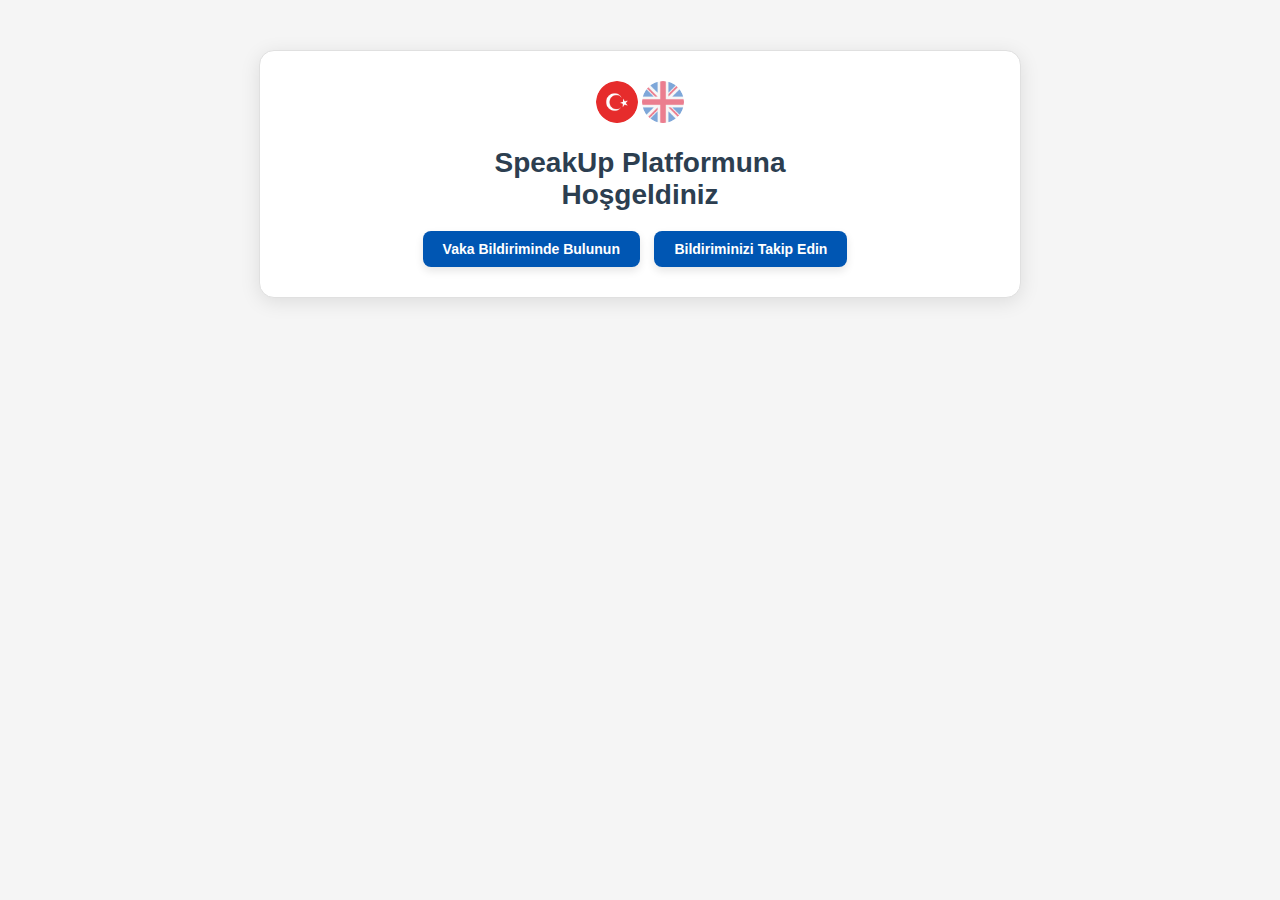
<file: index.html>
<!DOCTYPE html>
<html lang="tr">
<head>
    <meta charset="UTF-8">
    <meta name="viewport" content="width=device-width, initial-scale=1.0">
    <title data-lang="homeTitle">Home</title>  <!-- Buradaki title'ı değiştireceğiz -->
    <link rel="stylesheet" href="styles.css">
    <link rel="stylesheet" href="home_styles.css">
</head>
<body>
    <div class="container">
        <div class="language-selector">
            <div>
                <!-- Türkçe Bayrağı -->
                <span id="trFlag" class="language-icon">
                    <img src="tr.png" alt="">
                </span>
                <!-- İngilizce Bayrağı -->
                <span id="enFlag" class="language-icon">
                    <img src="eng.png" alt="">
                </span>
            </div>
        </div>
        
        <h1 data-lang="welcomeTitle">Welcome to the SpeakUp Platform</h1>
        <button id="reportBtn" data-lang="reportBtn">Report an Incident</button>
        <button id="queryBtn" data-lang="queryBtn">Query an Incident</button>
    </div>

    <script>
        // Bayrağa tıklayınca dil değişimi
        document.getElementById('trFlag').addEventListener('click', function() {
            changeLanguage('tr');
        });

        document.getElementById('enFlag').addEventListener('click', function() {
            changeLanguage('en');
        });

        // Dil değişimini işleme
        function changeLanguage(lang) {
            // Sayfa başlığını güncelle
            document.querySelector('title').innerHTML = translations[lang]['homeTitle'];

            // Sayfadaki metinleri güncelle
            document.querySelectorAll('[data-lang]').forEach(el => {
                el.innerHTML = translations[lang][el.getAttribute('data-lang')];
            });

            // Bayrak ikonunun görünümünü güncelle
            document.getElementById('trFlag').style.opacity = lang === 'tr' ? '1' : '0.5';
            document.getElementById('enFlag').style.opacity = lang === 'en' ? '1' : '0.5';
        }

        // Olay bildirim butonuna tıklama
        document.getElementById('reportBtn').addEventListener('click', function() {
            const lang = getSelectedLanguage();
            window.location.href = lang === 'tr' ? 'new_home_tr.html' : 'new_home.html';
        });

        // Olay sorgulama butonuna tıklama
        document.getElementById('queryBtn').addEventListener('click', function() {
            const lang = getSelectedLanguage();
            window.location.href = lang === 'tr' ? 'query_tr.html' : 'query.html';
        });

        // Dil seçim fonksiyonu
        function getSelectedLanguage() {
            const trFlagOpacity = document.getElementById('trFlag').style.opacity;
            return trFlagOpacity === '1' ? 'tr' : 'en';
        }

        const translations = {
            en: {
                homeTitle: "Home",
                selectLanguage: "Select Language",
                welcomeTitle: "Welcome to the <br>SpeakUp Platform",
                reportBtn: "Report an Incident",
                queryBtn: "Query an Incident",
            },
            tr: {
                homeTitle: "Ana Sayfa",  // Türkçe sayfa başlığı
                selectLanguage: "Dil Seçiniz",
                welcomeTitle: "SpeakUp Platformuna <br> Hoşgeldiniz",
                reportBtn: "Vaka Bildiriminde Bulunun",
                queryBtn: "Bildiriminizi Takip Edin",
            }
        };

        // Sayfa açıldığında varsayılan olarak Türkçe'yi seçiyoruz
        const urlParams = new URLSearchParams(window.location.search);
        const lang = urlParams.get('lang') || 'tr';  // URL'den dil parametresini al, varsayılan Türkçe
        changeLanguage(lang);  // Varsayılan dilin seçilmesi
    </script>
</body>
</html>
</file>
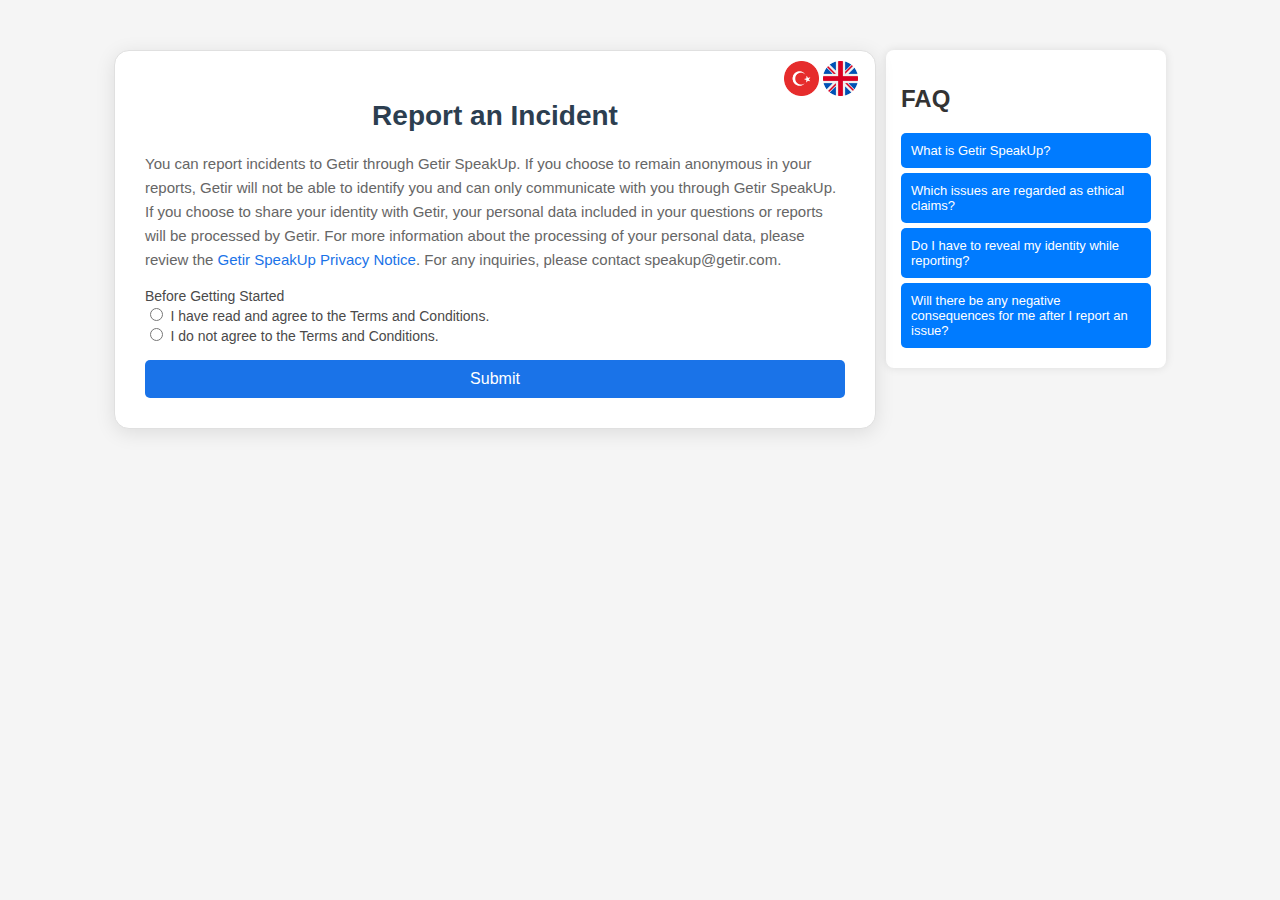
<file: new_home.html>
<!DOCTYPE html>
<html lang="en">
<head>
    <meta charset="UTF-8">
    <meta name="viewport" content="width=device-width, initial-scale=1.0">
    <title>Report an Incident</title>
    <link rel="stylesheet" href="styles.css">
</head>
<body>

  <div class="container">
        <div class="language-selector">
            <label for="language" data-lang="selectLanguage"></label>
            <img id="trFlag" src="tr.png" alt="Türkçe" class="flag-icon">
            <img id="enFlag" src="eng.png" alt="English" class="flag-icon">
        </div>
       <h1 data-lang="title">Report an Incident</h1>
        <p id="introText" data-lang="intro">You can report incidents to Getir through Getir SpeakUp. If you choose to remain anonymous in your reports, Getir will not be able to identify you and can only communicate with you through Getir SpeakUp. If you choose to share your identity with Getir, your personal data included in your questions or reports will be processed by Getir. For more information about the processing of your personal data, please review the <a id="privacy-link" href="https://drive.google.com/file/d/17JuUPbH4n9ZDiHZmiFRdT67VQl8Dk416/view" target="_blank">Getir SpeakUp Privacy Notice</a>. For any inquiries, please contact speakup@getir.com.</p>

        <form id="incidentForm" enctype="multipart/form-data">
            <div class="form-group">
               <label data-lang="terms">Before Getting Started</label>
                <div>
                    <input type="radio" id="agree" name="terms" value="agree">
                  <label for="agree" data-lang="agree">I have read and agree to the Terms and Conditions.</label>
                </div>
                <div>
                    <input type="radio" id="disagree" name="terms" value="disagree">
                        <label for="disagree" data-lang="disagree">I do not agree to the Terms and Conditions.</label>
                </div>
            </div>

            <div id="additionalQuestions" class="hidden">
                <div class="form-group">
                  <label for="issueDetails" data-lang="issueDetails">Issue Details*</label> <br>
                   <textarea id="issueDetails" required placeholder="Please provide all the details regarding the incident. Specifying details such as the location of the incident and any potential witnesses is crucial to clarify the situation. Please take your time and provide as many details as possible. However, if you wish to keep your identity confidential, avoid providing any details that could reveal it. On the other hand, if you are the only one aware of the incident, reporting it would be beneficial."></textarea>
                </div>

                <div class="form-group">
                        <label for="involvedParties" data-lang="involvedParties">Who was involved?*</label><br>
                    <input type="text" id="involvedParties" required placeholder="Please specify the identity of the person(s) engaged in this behavior.">
                </div>

                <div class="form-group">
                    <label for="incidentDuration" data-lang="incidentDuration">What is the duration of the incident?*</label><br>
                    <select id="incidentDuration" name="incidentDuration" required>
                        <option value="choose" data-lang="choose">Choose</option>
                         <option value="once" data-lang="once">It happened once</option>
                        <option value="period" data-lang="period">Over a period of time</option>
                    </select>
                </div>

                <div class="form-group hidden" id="ongoingQuestion">
                   <label for="ongoing" data-lang="ongoing">Is it still ongoing?</label><br>
                    <select id="ongoing" name="ongoing">
                <option value="choose" data-lang="choose">Choose</option>
                        <option value="yes" data-lang="yes">Yes</option>
                        <option value="no" data-lang="no">No</option>
                    </select>
                    </select>
                </div>

                <div class="form-group hidden" id="dateQuestions">
                       <label for="issueDate" data-lang="issueDate">Please indicate when the issue occurred (Date)*</label><br>
                    <input type="date" id="issueDate" name="issueDate">
                </div>

                <div class="form-group hidden" id="dateRangeQuestions">
                    <label for="startDate" data-lang="startDate">Start Date</label><br>
                    <input type="date" id="startDate" name="startDate"><br>
                    <label for="endDate" data-lang="endDate">End Date</label><br>
                    <input type="date" id="endDate" name="endDate">
                </div>

                <div class="form-group hidden" id="timeQuestion">
                 <label for="issueTime" data-lang="issueTime">Please indicate when the issue occurred (Time)*</label><br>
                    <input type="time" id="issueTime" name="issueTime">
                </div>

                <div class="form-group">
                    <label for="issueLocation" data-lang="issueLocation">Please indicate where the issue occurred*</label><br>
                    <select id="issueLocation" name="issueLocation" required>
                        <option value="" disabled selected data-lang="choose">Choose</option>
                        <option value="Turkey" data-lang="Turkey">Turkey</option>
                        <option value="Netherlands" data-lang="Netherlands">Netherlands</option>
                        <option value="Germany" data-lang="Germany">Germany</option>
                        <option value="France" data-lang="France">France</option>
                        <option value="Spain" data-lang="Spain">Spain</option>
                        <option value="United Kingdom" data-lang="UK">United Kingdom</option>
                        <option value="US" data-lang="US">US</option>
                        <option value="Other" data-lang="other">Other</option>
                    </select>
                      <input type="text" id="otherLocation" name="otherLocation" class="hidden" placeholder="Please specify">
                </div>

                <div class="form-group">
                    <label for="attachment" data-lang="attachment">Please attach any supporting evidence documents (screenshots, etc.) that support your claims, if available.</label> <br><br>
                    <input type="file" id="attachment" name="attachment" multiple>
                </div>

                <div class="radio-buttons">
                    <label for="auditYes" data-lang="auditYes"> Is this report related to an Internal Audit employee?</label><br>
                    <input type="radio" id="auditYes" name="auditEmployee" value="yes" data-lang="yes">
                    <label for="auditYes" data-lang="yes">Yes</label>
                    <input type="radio" id="auditNo" name="auditEmployee" value="no" data-lang="no">
                    <label for="auditNo" data-lang="no">No</label>
                </div>
                <div id="auditWarning" class="hidden">
                   <p style="color:red;"><i>Since this report is related to an employee in the Internal Audit Department, it will not be forwarded to the Internal Audit Department and will be directly redirected to the Human Resources Department. To maintain the confidentiality of your report, it and its current status will not be displayed in the report query system. To inquire about your report, you can send an email to <a href="mailto:xxx.yyy@getir.com" style="color:blue;">xxx.yyy@getir.com</a> with your report number.</i></p>
                </div>

                <div class="form-group">
                    <label data-lang="introduce">Would you like to introduce yourself?</label>
                    <div>
                        <input type="radio" id="introduceYes" name="introduce" value="yes" required>
                        <label for="introduceYes" data-lang="introduceYes">Yes</label>
                    
                        <input type="radio" id="introduceNo" name="introduce" value="no" required>
                        <label for="introduceNo" data-lang="introduceNo">No</label>
                    </div>
                    <div id="anonymousWarning" class="hidden">
                     <p style="color:red;"><i>You have chosen to remain anonymous by selecting 'No.' While we respect your privacy, please note that if we need to clarify any details regarding your report, remaining anonymous may limit our ability to fully investigate the incident. To assist us in conducting a thorough assessment, you may consider providing an email address that does not reveal your identity. Alternatively, you can use the reference number we will provide to monitor the status of your report and check for any requests for additional information.</i></p>
                    <input type="email" id="contactEmail" name="contactEmail" placeholder="Your Email (optional)">
                </div>
                </div>

                <div id="personalInfo" class="hidden">
                    <div class="form-group">
                       <label for="fullName" data-lang="fullName">Full Name</label>
                        <input type="text" id="fullName" name="fullName">
                    </div>
                    <div class="form-group">
                   <label for="email" data-lang="email">Email *</label>
                        <input type="email" id="email" name="email" required>
                    </div>
                    <div class="form-group">
                        <label for="gsm" data-lang="gsm">GSM</label>
                        <input type="tel" id="gsm" name="gsm">
                    </div>
                </div>

                <div class="form-group">
                   <label for="relationship" data-lang="relationship">Your relationship with the company</label><br>
                    <select id="relationship" name="relationship">
                          <option value="" disabled selected data-lang="choose">Choose</option>
                        <option value="" data-lang="noDeclaration">I don't want to declare</option>
                        <option value="currentEmployee" data-lang="currentEmployee">Current Employee</option>
                        <option value="formerEmployee" data-lang="formerEmployee">Former Employee</option>
                        <option value="supplier" data-lang="supplier">Supplier</option>
                        <option value="franchisee" data-lang="franchisee">Franchisee</option>
                        <option value="contractor" data-lang="contractor">Contractor</option>
                        <option value="subcontractor" data-lang="subcontractor">Sub-Contractor</option>
                        <option value="otherrelation" data-lang="otherrelation">Other</option>
                    </select>
                 <input type="text" id="otherrelationtext" name="otherrelationtext" class="hidden" placeholder="Please specify">
                </div>

                <div class="form-group">
                 <label id="securityQuestionLabel" for="securityQuestion" data-lang="securityQuestion">Security Question (Required for ticket status tracking)</label>
                    <select id="securityQuestion" name="securityQuestion">
                      <option value="" disabled selected data-lang="choose">Choose</option>
                        <option value="firstPet" data-lang="firstPet">What was the name of your first pet?</option>
                        <option value="motherMaiden" data-lang="motherMaiden">What is your mother's maiden name?</option>
                        <option value="firstSchool" data-lang="firstSchool">What was the name of your first school?</option>
                        <option value="favoriteTeacher" data-lang="favoriteTeacher">Who was your favorite teacher?</option>
                        <option value="birthCity" data-lang="birthCity">In which city were you born?</option>
                    </select>
                  <input type="text" id="securityAnswer" name="securityAnswer" placeholder="Your Answer">
                    <small style="font-size: 12px; color: #6c757d; font-style: italic; display: block; margin-top: -6px; padding-left: 4px;"> This field is case-sensitive. Please enter your answer carefully.</small>
                   <p id="securityWarning" class="hidden" data-lang="securityWarning">This field is required to track the report. It is not mandatory to complete the report, but if this field is empty, you cannot track the report.</p>
                </div>
            </div>
            
            <button type="submit" data-lang="submit" id="submitBtn">Submit</button>
        </form>
        
        <div id="warning" class="hidden">
       <p data-lang="warning">You cannot proceed without agreeing to the Terms and Conditions.</p>
        </div>
        
        <div id="loading" class="hidden">
            <img src="loading6.gif" alt="Yükleniyor...">
        </div>

        <div id="successMessage" class="hidden" data-lang="successMessage">
            Your report has been successfully submitted. Thank you! <br><br><br>
              <button id="homeButton">Go to Home Page</button>
        </div>
    </div>

    <div class="faq-container">
          <h2 id="faqTitle" data-lang="faqTitle">FAQ</h2>
        <button class="faq-question" id="q1" data-lang="q1">What is Getir SpeakUp?</button>
        <div class="faq-answer" id="a1" data-lang="a1">It is a 24/7 support line where Getir employees can share "ethical misconduct" they have observed or experienced and express their concerns. Reports received are directed to the Getir Internal Audit & Investigation team on the same day, and an investigation is initiated as soon as possible.</div>
        <button class="faq-question" id="q2" data-lang="q2">Which issues are regarded as ethical claims?</button>
        <div class="faq-answer" id="a2" data-lang="a2">Employees can notify any issue contradicting Getir’s culture, ethical values, professional standards and applicable law. In this context, it is possible to report various issues such as data leak, bribery and corruption, conflicts of interest, confidential information breaches, inappropriate expense reporting, misuse of company resources for personal gain, discrimination, mobbing, anti-competitive behaviors, and violations of the company's ethical culture.</div>
        <button class="faq-question" id="q3" data-lang="q3">Do I have to reveal my identity while reporting?</button>
        <div class="faq-answer" id="a3" data-lang="a3">You can either reveal your identity to communicate easily or choose to keep your personal information protected. In case you decide to reveal your identity, Getir Internal Audit & Investigation team will take necessary measures to protect your identity. Whether you reveal your identity or not will not affect the reporting procedure. Without the consent of employees their personal information or any information that might reveal their identity will not be shared with Getir or third-party individuals.</div>
        <button class="faq-question" id="q4" data-lang="q4">Will there be any negative consequences for me after I report an issue?</button>
        <div class="faq-answer" id="a4" data-lang="a4">Getir values the support of its employees in detecting inconsistencies. There will not be any ramifications (discrimination, loss of rights, intimidation, etc.) to those who report their claims honestly and out of goodwill. However, those who intentionally report false claims will be held accountable.</div>

    <script src="script.js"></script>
</body>
</html>
</file>
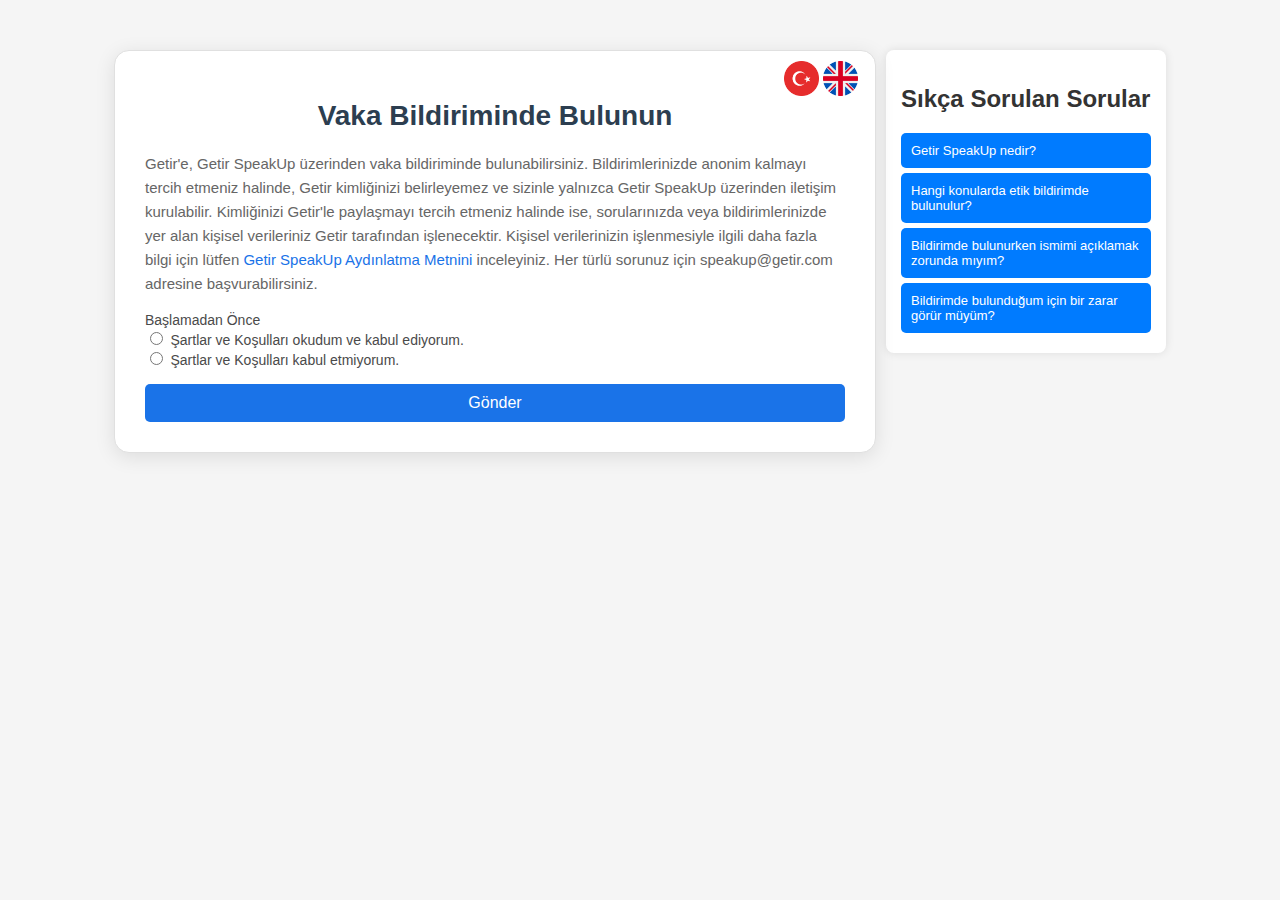
<file: new_home_tr.html>
<!DOCTYPE html>
<html lang="tr">
<head>
    <meta charset="UTF-8">
    <meta name="viewport" content="width=device-width, initial-scale=1.0">
<title data-lang="homeTitle">Vaka Bildirimi</title>
    <link rel="stylesheet" href="styles.css">
</head>
<body>

  <div class="container">
        <div class="language-selector">
            <label for="language" data-lang="selectLanguage"></label>
            <!-- Bayraklar için iki img etiketi ekledik -->
            <img id="trFlag" src="tr.png" alt="Türkçe" class="flag-icon">
            <img id="enFlag" src="eng.png" alt="English" class="flag-icon">
        </div>
      <h1 data-lang="title">Vaka Bildiriminde Bulunun</h1>
        <p id="introText" data-lang="intro">Getir'e, Getir SpeakUp üzerinden vaka bildiriminde bulunabilirsiniz. Bildirimlerinizde anonim kalmayı tercih etmeniz halinde, Getir kimliğinizi belirleyemez ve sizinle yalnızca Getir SpeakUp üzerinden iletişim kurulabilir. Kimliğinizi Getir'le paylaşmayı tercih etmeniz halinde ise, sorularınızda veya bildirimlerinizde yer alan kişisel verileriniz Getir tarafından işlenecektir. Kişisel verilerinizin işlenmesiyle ilgili daha fazla bilgi için lütfen <a id="privacy-link" href="https://drive.google.com/file/d/1Yu3t_oZiEVF6Ul74JKLZ8QLpk5H30cpY/view" target="_blank">Getir SpeakUp Aydınlatma Metnini </a>inceleyiniz. Her türlü sorunuz için speakup@getir.com adresine başvurabilirsiniz.</a></p>

        <form id="incidentForm" enctype="multipart/form-data">
            <div class="form-group">
       <label data-lang="terms">Başlamadan Önce</label>
                <div>
                    <input type="radio" id="agree" name="terms" value="agree">
                     <label for="agree" data-lang="agree">Şartlar ve Koşulları okudum ve kabul ediyorum.</label>
                </div>
                <div>
                    <input type="radio" id="disagree" name="terms" value="disagree">
                    <label for="disagree" data-lang="disagree">Şartlar ve Koşulları kabul etmiyorum.</label>
                </div>
            </div>

            <div id="additionalQuestions" class="hidden">
                <div class="form-group">
                   <label for="issueDetails" data-lang="issueDetails">Olay Detayları*</label> <br>
                   <textarea id="issueDetails" required placeholder="Lütfen olayla ilgili tüm ayrıntıları belirtin. Olayın gerçekleştiği yer, tanık olabilecek kişiler gibi, vakanın aydınlatılmasında fayda sağlayacak detayları açıklamanız kritik önem taşımaktadır. Zaman ayırarak mümkün olduğunca fazla detay verin. Ancak kimliğinizi gizli tutmak istiyorsanız, bunu ifşa edecek ayrıntılar vermekten kaçının. Öte yandan, vakadan haberdar olan tek kişi sizseniz, bu durumu bildirmeniz fayda sağlayacaktır."></textarea>
                </div>

                <div class="form-group">
                          <label for="involvedParties" data-lang="involvedParties">Kimler Dahil Oldu?*</label><br>
                    <input type="text" id="involvedParties" required placeholder="Bu davranışta bulunan kişi(ler)in kimliğini belirtin.">
                </div>

                <div class="form-group">
                    <label for="incidentDuration" data-lang="incidentDuration">Olayın süresi nedir?*</label><br>
                    <select id="incidentDuration" name="incidentDuration" required>
                       <option value="choose" data-lang="choose">Seçiniz</option>
                        <option value="once" data-lang="once">Bir kere oldu</option>
                        <option value="period" data-lang="period">Bir zaman aralığında oldu</option>
                    </select>
                </div>

                <div class="form-group hidden" id="ongoingQuestion">
                    <label for="ongoing" data-lang="ongoing">Halen devam ediyor mu?</label><br>
                    <select id="ongoing" name="ongoing">
                <option value="choose" data-lang="choose">Seçiniz</option>
                        <option value="yes" data-lang="yes">Evet</option>
                        <option value="no" data-lang="no">Hayır</option>
                    </select>
                    </select>
                </div>

                <div class="form-group hidden" id="dateQuestions">
              <label for="issueDate" data-lang="issueDate">Lütfen olayın başladığı tarihi belirtin (Tarih)*</label><br>
                    <input type="date" id="issueDate" name="issueDate">
                </div>

                <div class="form-group hidden" id="dateRangeQuestions">
                    <label for="startDate" data-lang="startDate">Başlangıç Tarihi</label><br>
                    <input type="date" id="startDate" name="startDate"><br>
                    <label for="endDate" data-lang="endDate">Bitiş Tarihi</label><br>
                    <input type="date" id="endDate" name="endDate">
                </div>

                <div class="form-group hidden" id="timeQuestion">
                   <label for="issueTime" data-lang="issueTime">Lütfen olayın gerçekleştiği zamanı belirtin (Zaman)*</label><br>
                    <input type="time" id="issueTime" name="issueTime">
                </div>

                <div class="form-group">
                   <label for="issueLocation" data-lang="issueLocation">Lütfen olayın nerede gerçekleştiğini belirtin*</label><br>
                    <select id="issueLocation" name="issueLocation" required>
                        <option value="" disabled selected data-lang="choose">Seçiniz</option>
                        <option value="Turkey" data-lang="Turkey">Türkiye</option>
                        <option value="Netherlands" data-lang="Netherlands">Hollanda</option>
                        <option value="Germany" data-lang="Germany">Almanya</option>
                        <option value="France" data-lang="France">Fransa</option>
                        <option value="Spain" data-lang="Spain">İspanya</option>
                        <option value="United Kingdom" data-lang="UK">Birleşik Krallık</option>
                        <option value="US" data-lang="US">ABD</option>
                        <option value="Other" data-lang="other">Diğer</option>
                    </select>
                       <input type="text" id="otherLocation" name="otherLocation" class="hidden" placeholder="Lütfen belirtiniz">
                </div>

                <div class="form-group">
                     <label for="attachment" data-lang="attachment">Olayınızı destekleyen kanıtları ekleyin (ekran görüntüleri, vb.).</label> <br>
                    <input type="file" id="attachment" name="attachment" multiple>
                </div>

           <!-- İç denetim çalışanı bildirimi -->
<div class="radio-buttons">
    <label for="auditYes" data-lang="auditYes">Bu bildirim bir İç Denetim çalışanı ile ilgili mi?</label><br>
    <input type="radio" id="auditYes" name="auditEmployee" value="yes" data-lang="yes">
    <label for="auditYes" data-lang="yes">Evet</label>
    <input type="radio" id="auditNo" name="auditEmployee" value="no" data-lang="no">
    <label for="auditNo" data-lang="no">Hayır</label>
</div>
<div id="auditWarning" class="hidden">
    <p style="color:red;"><i>Bu bildiriminiz İç Denetim Departmanındaki bir çalışan ile ilgili olduğu için, bildiriminiz İç Denetim Departmanına iletilmeyecek ve doğrudan İnsan Departmanına yönlendirilecektir. Bildiriminizin gizliliğine zarar vermemek için söz konusu bu bildiriminiz ve güncel statü bilgisi, bildirim sorgulama sisteminde görüntülenmeyecektir. Bildiriminiz ile ilgili bilgi almak <a href="mailto:xxx.yyy@getir.com" style="color:blue;">xxx.yyy@getir.com</a> adresine bildirim numaranızı belirterek eposta gönderebilirsiniz.</i></p>
</div>
                <div class="form-group">
                    <label data-lang="introduce">Kendinizi tanıtmak ister misiniz?</label>
      <div class="radio-buttons">
        <input type="radio" id="introduceYes" name="introduce" value="yes" required>
        <label for="introduceYes" data-lang="introduceYes">Evet</label>
        <input type="radio" id="introduceNo" name="introduce" value="no" required>
        <label for="introduceNo" data-lang="introduceNo">Hayır</label>
                    </div>
                    <div id="anonymousWarning" class="hidden">
                     <p style="color:red;"><i>”Hayır” seçimi ile ilerleyerek kimliğinizi gizlemeyi tercih ettiniz. Bildiriminizle ilgili ek sorularımız olması halinde anonim kalmanız sebebiyle sizinle iletişim kuramayacak olmamız vakanın doğru biçimde değerlendirilmesini engelleyebilecektir. Bu noktada, kimliğinizi ifşa etmeyen bir e-posta adresi sağlayarak bize destek olabilirsiniz. Bunu yapmak isterseniz, lütfen aşağıya anonim bir e-posta adresi giriniz. Aksi halde size vereceğimiz bildirim numarası ile vaka durumunu sorgulayarak ilave bilgi ihtiyacı olup olmadığını kontrol ediniz.</i></p>
           <input type="email" id="contactEmail" name="contactEmail" placeholder="E-posta Adresiniz (isteğe bağlı)">
                </div>
                </div>

                <div id="personalInfo" class="hidden">
                    <div class="form-group">
                       <label for="fullName" data-lang="fullName">Ad Soyad</label>
                        <input type="text" id="fullName" name="fullName">
                    </div>
                    <div class="form-group">
                   <label for="email" data-lang="email">Email *</label>
                        <input type="email" id="email" name="email" required>
                    </div>
                    <div class="form-group">
                        <label for="gsm" data-lang="gsm">GSM</label>
                        <input type="tel" id="gsm" name="gsm">
                    </div>
                </div>

                <div class="form-group">
                     <label for="relationship" data-lang="relationship">Şirketle olan ilişkiniz</label><br>
                    <select id="relationship" name="relationship">
                          <option value="" disabled selected data-lang="choose">Seçiniz</option>
                        <option value="" data-lang="noDeclaration">Beyan etmek istemiyorum</option>
                        <option value="currentEmployee" data-lang="currentEmployee">Mevcut Çalışan</option>
                        <option value="formerEmployee" data-lang="formerEmployee">Eski Çalışan</option>
                        <option value="supplier" data-lang="supplier">Tedarikçi</option>
                        <option value="franchisee" data-lang="franchisee">Bayi Sahibi</option>
                        <option value="contractor" data-lang="contractor">Yüklenici</option>
                        <option value="subcontractor" data-lang="subcontractor">Taşeron</option>
                        <option value="otherrelation" data-lang="otherrelation">Diğer</option>
                    </select>
                          <input type="text" id="otherrelationtext" name="otherrelationtext" class="hidden" placeholder="Lütfen belirtiniz">
                </div>

                <div class="form-group">
                <label id="securityQuestionLabel" for="securityQuestion" data-lang="securityQuestion">Gizli Soru (Bildirim durumu takibi için gereklidir)</label>
                    <select id="securityQuestion" name="securityQuestion">
                        <option value="" disabled selected data-lang="choose">Seçiniz</option>
                        <option value="firstPet" data-lang="firstPet">İlk evcil hayvanınızın adı nedir?</option>
                        <option value="motherMaiden" data-lang="motherMaiden">Annenizin kızlık soyadı nedir?</option>
                        <option value="firstSchool" data-lang="firstSchool">İlkokulunuzun adı nedir?</option>
                        <option value="favoriteTeacher" data-lang="favoriteTeacher">En sevdiğiniz öğretmen kimdir?</option>
                        <option value="birthCity" data-lang="birthCity">Hangi şehirde doğdunuz?</option>
                    </select>
                    <input type="text" id="securityAnswer" name="securityAnswer" placeholder="Cevabınız">
                    <small style="font-size: 12px; color: #6c757d; font-style: italic; display: block; margin-top: -6px; padding-left: 4px;"> Bu alan büyük ve küçük harf duyarlıdır. Lütfen cevabınızı dikkatli bir şekilde giriniz.</small>
                   <p id="securityWarning" class="hidden" data-lang="securityWarning">Bu alan bildirim takibi yapabilmeniz için gereklidir. Bildirimi tamamlamak için zorunlu değildir ancak bu alan boşsa bildirim takibi yapamazsınız.</p>
                </div>
            </div>
            
            <button type="submit" data-lang="submit" id="submitBtn">Gönder</button>
        </form>
        
        <div id="warning" class="hidden">
     <p data-lang="warning">Şartlar ve Koşulları kabul etmeden devam edemezsiniz.</p>
        </div>
        
        <div id="loading" class="hidden">
            <img src="loading6.gif" alt="Yükleniyor...">
        </div>

        <div id="successMessage" class="hidden" data-lang="successMessage">
             Bildiriminiz başarıyla gönderildi. Teşekkürler! <br><br><br>
             <button id="homeButton">Ana Sayfaya Git</button>
        </div>
    </div>

    <div class="faq-container">
       <h2 id="faqTitle" data-lang="faqTitle">Sıkça Sorulan Sorular</h2>
        <button class="faq-question" id="q1" data-lang="q1">Getir SpeakUp nedir?</button>
        <div class="faq-answer" id="a1" data-lang="a1">Getir çalışanlarının gözlemledikleri veya maruz kaldıkları 'etik uygunsuzlukları' paylaşabilecekleri, endişelerini dile getirebilecekleri, 7/24 hizmet veren bir destek hattıdır. Gelen bildirimler aynı gün Getir İç Denetim & Soruşturma ekibine raporlanır ve en kısa sürede konuya ilişkin inceleme başlatılır.</div>
        <button class="faq-question" id="q2" data-lang="q2">Hangi konularda etik bildirimde bulunulur?</button>
        <div class="faq-answer" id="a2" data-lang="a2">Getir kültürüne, Getir etik değerlerine, profesyonel standartlara ve ilgili yasalara aykırı olduğunu düşündüğünüz her durumu bildirebilirsiniz. Bu kapsamda veri sızıntısı, rüşvet ve yolsuzluk, çıkar çatışması, gizli bilgi ihlali, uygunsuz gider bildirimi, kurum kaynaklarını kişisel çıkarlar için kullanma, ayrımcılık, mobbing, rekabete aykırı davranışlar gibi birçok başlıkta bildirimde bulunulması mümkündür.</div>
        <button class="faq-question" id="q3" data-lang="q3">Bildirimde bulunurken ismimi açıklamak zorunda mıyım?</button>
        <div class="faq-answer" id="a3" data-lang="a3">Getir SpeakUp'a bir bildirimde bulunduğunuz zaman, iletişimi kolaylaştırması açısından kimliğinizi açıklamayı ya da kimliğinizi saklı tutmayı tercih edebilirsiniz. Kimliğinizi açıklamanız halinde incelemeyi yapacak olan Getir İç Denetim & Soruşturma ekibi kimliğinizi saklı tutmak için her türlü önlemi alacaktır. Bildiriminizin değerlendirilmeye alınması bakımından kimliğinizi açıklayıp açıklamamanızın sürecin işleyişine herhangi bir olumsuz etkisi bulunmayacaktır. Bildirimde bulunan kişinin rızası olmaksızın, hiçbir şekilde kimlik bilgileri ya da kimliğini ortaya çıkarabilecek herhangi bir bilgi gerekli hallerde Yasal mercilerle paylaşılmasının zorunlu olması haricinde Getir veya 3. şahıslar ile paylaşılmaz.</div>
        <button class="faq-question" id="q4" data-lang="q4">Bildirimde bulunduğum için bir zarar görür müyüm?</button>
        <div class="faq-answer" id="a4" data-lang="a4">Getir, bir sorunun ortaya çıkarılması için katkıda bulunan Getirlilerin yardımına değer verir. Dürüst ve iyi niyetli bir şekilde bildirimde çalışanlara herhangi bir misilleme (ayrımcılık, hak kaybı, tehdit vb. eylemler) yapılamaz. Ancak bilerek yanlış/asılsız bir suçlamada bulunanlar sorumlu tutulacaktır.</div>

    <script src="script.js"></script>
</body>
</html>
</file>
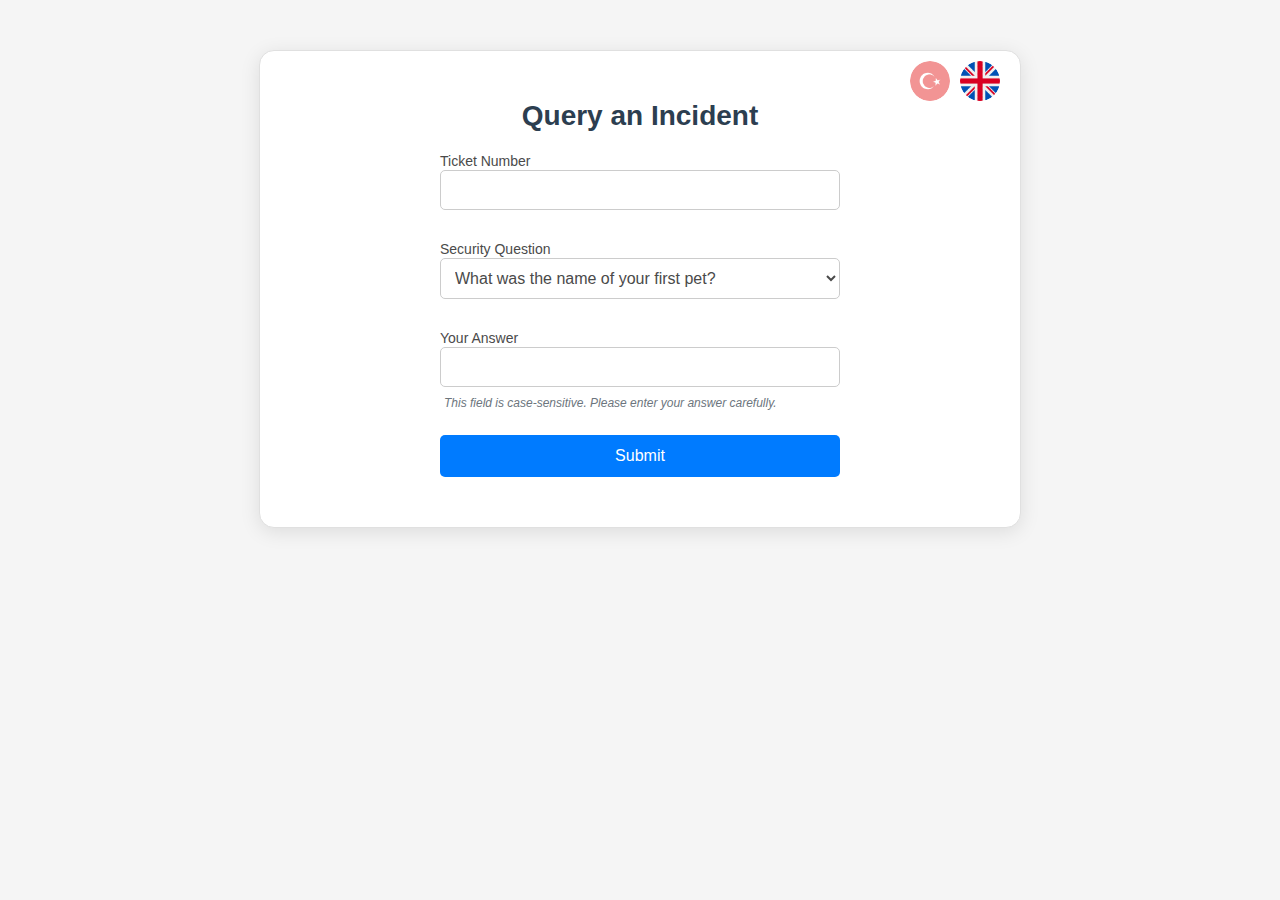
<file: query.html>
<!DOCTYPE html>
<html lang="en">
<head>
    <meta charset="UTF-8">
    <meta name="viewport" content="width=device-width, initial-scale=1.0">
    <title>Query an Incident</title>
    <link rel="stylesheet" href="styles.css">
    <link rel="stylesheet" href="query_styles.css">
    <style>
        .result-message {
            margin-top: 20px;
            font-size: 16px;
            color: #333;
        }
        .error-message {
            color: red;
        }

        .language-selector {
            display: flex;
            gap: 10px;
            justify-content: flex-start;
            margin-bottom: 20px;
        }

        .language-icon {
            cursor: pointer;
            width: 40px;
            height: 40px;
            border-radius: 50%;
        }

        .language-icon img {
            width: 100%;
            height: 100%;
        }

        .container form {
            width: 400px;
            margin: 0 auto;
        }
    </style>
</head>
<body>
    <div class="container">
        <div class="language-selector">
            <span id="trFlag" class="language-icon">
                <img src="tr.png" alt="Türkçe">
            </span>
            <span id="enFlag" class="language-icon">
                <img src="eng.png" alt="English">
            </span>
        </div>
        <h1 data-lang="queryTitle">Query an Incident</h1>
        
        <form id="queryForm">
            <div class="form-group">
                <label for="ticketNumber" data-lang="ticketNumber">Ticket Number</label>
                <input type="text" id="ticketNumber" name="ticketNumber" required>
            </div>
            
            <div class="form-group">
                <label for="securityQuestion" data-lang="securityQuestion">Security Question</label>
                <select id="securityQuestion" name="securityQuestion" required>
                    <option value="firstPet" data-lang="firstPet">What was the name of your first pet?</option>
                    <option value="motherMaiden" data-lang="motherMaiden">What is your mother's maiden name?</option>
                    <option value="firstSchool" data-lang="firstSchool">What was the name of your first school?</option>
                    <option value="favoriteTeacher" data-lang="favoriteTeacher">Who was your favorite teacher?</option>
                    <option value="birthCity" data-lang="birthCity">In which city were you born?</option>
                </select>
            </div>
            
            <div class="form-group">
                <label for="securityAnswer" data-lang="securityAnswer">Your Answer</label>
                <input type="text" id="securityAnswer" name="securityAnswer" required>
                   <small id="caseSensitiveMessage" style="font-size: 12px; color: #6c757d; font-style: italic; display: block; margin-top: -6px; padding-left: 4px;">This field is case-sensitive. Please enter your answer carefully.</small>      
            </div>

            <button type="submit" data-lang="submitBtn">Submit</button>
        </form>
        <div id="loading" class="hidden">
            <img src="loading5.gif" alt="Loading...">
        </div>
        <div id="resultMessage" class="result-message"></div>
    </div>

 <script>
    // Change language based on flag click
    document.getElementById('trFlag').addEventListener('click', function() {
        changeLanguage('tr');
    });

    document.getElementById('enFlag').addEventListener('click', function() {
        changeLanguage('en');
    });

    // Change language logic
    function changeLanguage(lang) {
        document.querySelectorAll('[data-lang]').forEach(el => {
            el.innerHTML = translations[lang][el.getAttribute('data-lang')];
        });

        // Adjust the flag opacity to indicate active language
            document.getElementById('caseSensitiveMessage').innerText = translations[lang].caseSensitiveMessage;

        document.getElementById('trFlag').style.opacity = lang === 'tr' ? '1' : '0.5';
        document.getElementById('enFlag').style.opacity = lang === 'en' ? '1' : '0.5';

        // Re-translate the result message based on the selected language
        translateResultMessage(lang);
    }

    // Translate result message
    function translateResultMessage(lang) {
        const resultMessage = document.getElementById('resultMessage');
        if (resultMessage.innerText) {
            const ticketNumber = document.getElementById('ticketNumber').value;
            const ticketStatus = resultMessage.innerText.match(/\"(.*?)\"/);
            document.getElementById('caseSensitiveMessage').innerText = translations[lang].caseSensitiveMessage;
            if (ticketStatus) {
                resultMessage.innerHTML = translations[lang].resultMessage
                    .replace('{ticketNumber}', ticketNumber)
                    .replace('{ticketStatus}', `<strong>${translations[lang].ticketStatus[ticketStatus[1]] || ticketStatus[1]}</strong>`);
            }
        }
    }

    const translations = {
        en: {
            selectLanguage: "Select Language",
            queryTitle: "Query an Incident",
            ticketNumber: "Ticket Number",
            securityQuestion: "Security Question",
            firstPet: "What was the name of your first pet?",
            motherMaiden: "What is your mother's maiden name?",
            firstSchool: "What was the name of your first school?",
            favoriteTeacher: "Who was your favorite teacher?",
            birthCity: "In which city were you born?",
            securityAnswer: "Your Answer",
            submitBtn: "Submit",
            caseSensitiveMessage: "This field is case-sensitive. Please enter your answer carefully.",
            resultMessage: "Your ticket ({ticketNumber}) is currently in the {ticketStatus} status.",
            resultError: "Sorry, there seems to be an error with the information you provided. Please check and try again.",
            resultApiError: "An error occurred while querying the incident.",
            ticketStatus: {
                "To Do": "To Do",
                "In Progress": "In Progress",
                "Completed": "Completed"
            }
        },
        tr: {
            selectLanguage: "Dil Seçiniz",
            queryTitle: "Bildirim Sorgulama",
            ticketNumber: "Bildirim Numarası",
            securityQuestion: "Gizli Soru",
            firstPet: "İlk evcil hayvanınızın adı nedir?",
            motherMaiden: "Annenizin kızlık soyadı nedir?",
            firstSchool: "İlkokulunuzun adı nedir?",
            favoriteTeacher: "En sevdiğiniz öğretmenin adı nedir?",
            birthCity: "Hangi şehirde doğdunuz?",
            securityAnswer: "Cevabınız",
            submitBtn: "Sorgula",
            caseSensitiveMessage: "Bu alan büyük ve küçük harf duyarlıdır. Lütfen cevabınızı dikkatli bir şekilde giriniz.",
            resultMessage: "Bildiriminiz ({ticketNumber}) şu anda {ticketStatus} statüsündedir.",
            resultError: "Üzgünüz, sağladığınız bilgilere dair bir hata oluştu. Lütfen kontrol edip tekrar deneyin.",
            resultApiError: "Bildirim sorgulama sırasında bir hata oluştu.",
            ticketStatus: {
                "To Do": "İncelenmek Üzere Bekliyor",
                "In Progress": "İnceleme Devam Ediyor",
                "Completed": "İnceleme Tamamlandı"
            }
        }
    };

    document.getElementById('queryForm').addEventListener('submit', function(event) {
        event.preventDefault();

        // Show the loading gif
        document.getElementById('loading').classList.remove('hidden'); // Remove hidden to show
        document.querySelector('.container').style.opacity = '0.5'; // Reduce opacity of form container

        const ticketNumber = document.getElementById('ticketNumber').value;
        const securityQuestion = document.getElementById('securityQuestion').value;
        const securityAnswer = document.getElementById('securityAnswer').value;

        fetch(`https://script.google.com/macros/s/AKfycbyZ20IBSBGfZ2KGdzPJFNgb8o5epTV_h3Z9Cy60t8-l6QhnNZIvLxU-lAT3v9k_ujMh/exec?ticketNumber=${ticketNumber}&securityQuestion=${securityQuestion}&securityAnswer=${securityAnswer}`)
            .then(response => response.json())
            .then(data => {
                const resultMessage = document.getElementById('resultMessage');
                
                // Hide the loading gif after receiving response
                document.getElementById('loading').classList.add('hidden'); // Add hidden class to hide gif
                document.querySelector('.container').style.opacity = '1'; // Restore form opacity
                
                if (data.status === 'success') {
                    resultMessage.innerHTML = translations[getCurrentLanguage()].resultMessage
                        .replace('{ticketNumber}', ticketNumber)
                        .replace('{ticketStatus}', `<strong>${translations[getCurrentLanguage()].ticketStatus[data.ticketStatus] || data.ticketStatus}</strong>`);
                } else {
                    resultMessage.innerHTML = translations[getCurrentLanguage()].resultError;
                    resultMessage.classList.add('error-message');
                }

                // Translate result message after receiving the response
                translateResultMessage(getCurrentLanguage());
            })
            .catch(error => {
                console.error('Error:', error);
                const resultMessage = document.getElementById('resultMessage');
                resultMessage.innerText = translations[getCurrentLanguage()].resultApiError;
                resultMessage.classList.add('error-message');
                
                // Hide loading gif after error
                document.getElementById('loading').classList.add('hidden');
                document.querySelector('.container').style.opacity = '1';
            });
    });

    // Get the current language (default to English)
    function getCurrentLanguage() {
        return document.getElementById('trFlag').style.opacity === '1' ? 'tr' : 'en';
    }

    // Initial language setup
    changeLanguage('en');
</script>
</body>
</html>
</file>
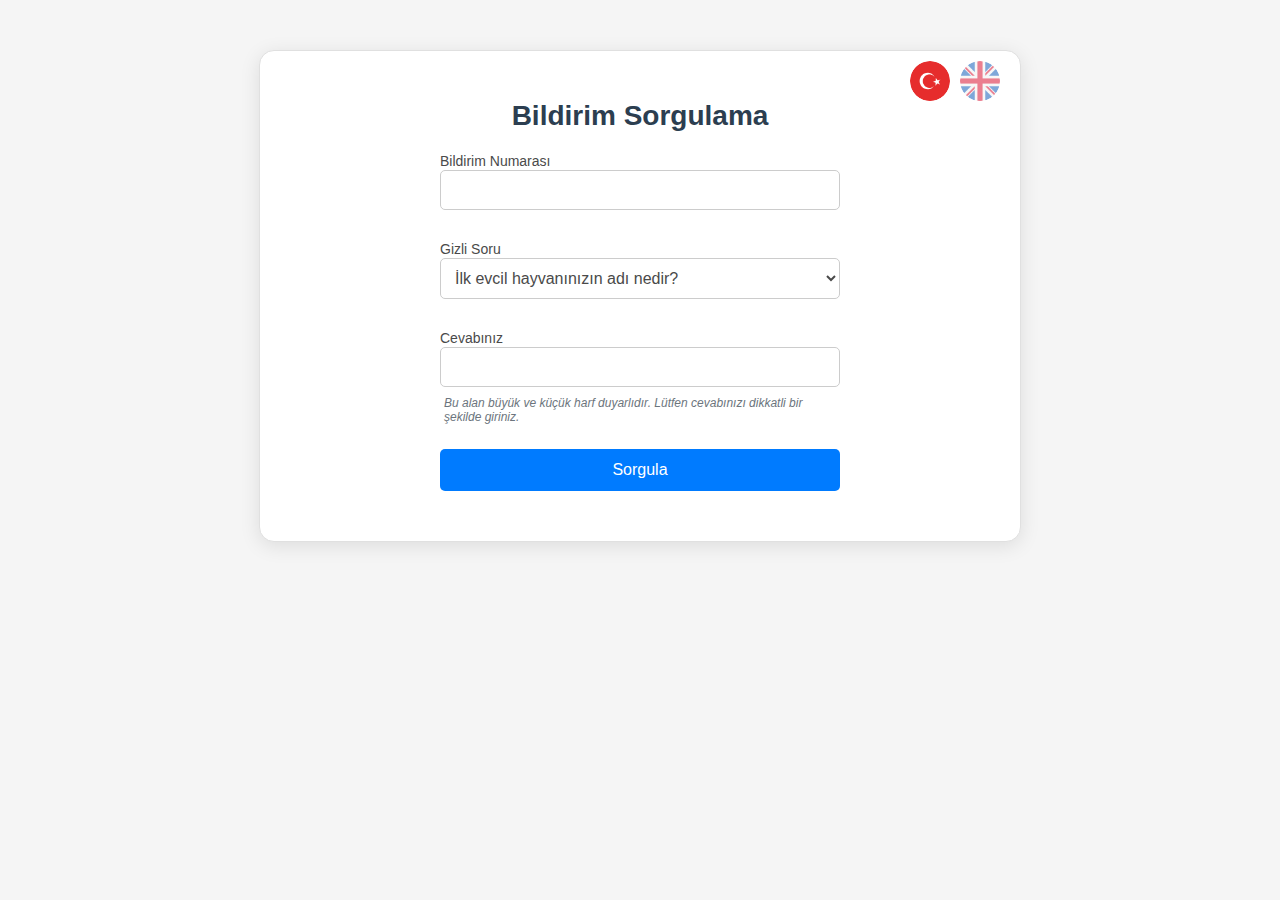
<file: query_tr.html>
<!DOCTYPE html>
<html lang="tr">
<head>
    <meta charset="UTF-8">
    <meta name="viewport" content="width=device-width, initial-scale=1.0">
    <title>Bildirim Sorgulama</title>
    <link rel="stylesheet" href="styles.css">
    <link rel="stylesheet" href="query_styles.css">
    <style>
        .result-message {
            margin-top: 20px;
            font-size: 16px;
            color: #333;
        }
        .error-message {
            color: red;
        }

        .language-selector {
            display: flex;
            gap: 10px;
            justify-content: flex-start;
            margin-bottom: 20px;
        }

        .language-icon {
            cursor: pointer;
            width: 40px;
            height: 40px;
            border-radius: 50%;
        }

        .language-icon img {
            width: 100%;
            height: 100%;
        }

        .container form {
            width: 400px;
            margin: 0 auto;
        }
    </style>
</head>
<body>
    <div class="container">
        <div class="language-selector">
            <span id="trFlag" class="language-icon">
                <img src="tr.png" alt="Türkçe">
            </span>
            <span id="enFlag" class="language-icon">
                <img src="eng.png" alt="English">
            </span>
        </div>
   <h1 data-lang="queryTitle">Bildirim Sorgulama</h1>
        
        <form id="queryForm">
            <div class="form-group">
                   <label for="ticketNumber" data-lang="ticketNumber">Bildirim Numarası</label>
                <input type="text" id="ticketNumber" name="ticketNumber" required>
            </div>
            
            <div class="form-group">
                <label for="securityQuestion" data-lang="securityQuestion">Gizli Soru</label>
                <select id="securityQuestion" name="securityQuestion" required>
                    <option value="firstPet" data-lang="firstPet">İlk evcil hayvanınızın adı nedir?</option>
                    <option value="motherMaiden" data-lang="motherMaiden">Annenizin kızlık soyadı nedir?</option>
                    <option value="firstSchool" data-lang="firstSchool">İlkokulunuzun adı nedir?</option>
                    <option value="favoriteTeacher" data-lang="favoriteTeacher">En sevdiğiniz öğretmenin adı nedir?</option>
                    <option value="birthCity" data-lang="birthCity">Hangi şehirde doğdunuz?</option>
                </select>
            </div>
            
            <div class="form-group">
                <label for="securityAnswer" data-lang="securityAnswer">Cevabınız</label>
                <input type="text" id="securityAnswer" name="securityAnswer" required>
         <small id="caseSensitiveMessage" style="font-size: 12px; color: #6c757d; font-style: italic; display: block; margin-top: -6px; padding-left: 4px;">Bu alan büyük ve küçük harf duyarlıdır. Lütfen cevabınızı dikkatli bir şekilde giriniz.</small>            
</div>

            <button type="submit" data-lang="submitBtn">Sorgula</button>
        </form>
        <div id="loading" class="hidden">
            <img src="loading5.gif" alt="Loading...">
        </div>
        <div id="resultMessage" class="result-message"></div>
    </div>

 <script>
    // Change language based on flag click
    document.getElementById('trFlag').addEventListener('click', function() {
        changeLanguage('tr');
    });

    document.getElementById('enFlag').addEventListener('click', function() {
        changeLanguage('en');
    });

    // Change language logic
    function changeLanguage(lang) {
        document.querySelectorAll('[data-lang]').forEach(el => {
            el.innerHTML = translations[lang][el.getAttribute('data-lang')];
        });

        // Adjust the flag opacity to indicate active language
        document.getElementById('trFlag').style.opacity = lang === 'tr' ? '1' : '0.5';
        document.getElementById('enFlag').style.opacity = lang === 'en' ? '1' : '0.5';

        // Re-translate the result message based on the selected language
        const resultMessage = document.getElementById('resultMessage');
        const ticketNumber = document.getElementById('ticketNumber').value;
        const ticketStatus = resultMessage.innerText.match(/\"(.*?)\"/);
  document.getElementById('caseSensitiveMessage').innerText = translations[lang].caseSensitiveMessage;

        if (ticketStatus) {
            resultMessage.innerHTML = translations[lang].resultMessage
                .replace('{ticketNumber}', ticketNumber)
                .replace('{ticketStatus}', `<strong>${ticketStatus[1]}</strong>`);
        }
    }

const translations = {
    en: {
        queryTitle: "Query an Incident",
        ticketNumber: "Ticket Number",
        securityQuestion: "Security Question",
        firstPet: "What was the name of your first pet?",
        motherMaiden: "What is your mother's maiden name?",
        firstSchool: "What was the name of your first school?",
        favoriteTeacher: "Who was your favorite teacher?",
        birthCity: "In which city were you born?",
        securityAnswer: "Your Answer",
        submitBtn: "Submit",
        caseSensitiveMessage: "This field is case-sensitive. Please enter your answer carefully.",
        resultMessage: "Your ticket ({ticketNumber}) is currently in the {ticketStatus} status.",
        ticketStatus: {
            "To Do": "To Do",
            "In Progress": "In Progress",
            "Completed": "Completed"
        }
    },
    tr: {
        queryTitle: "Bildirim Sorgulama",
        ticketNumber: "Bildirim Numarası",
        securityQuestion: "Gizli Soru",
        firstPet: "İlk evcil hayvanınızın adı nedir?",
        motherMaiden: "Annenizin kızlık soyadı nedir?",
        firstSchool: "İlkokulunuzun adı nedir?",
        favoriteTeacher: "En sevdiğiniz öğretmenin adı nedir?",
        birthCity: "Hangi şehirde doğdunuz?",
        securityAnswer: "Cevabınız",
        submitBtn: "Sorgula",
        caseSensitiveMessage: "Bu alan büyük ve küçük harf duyarlıdır. Lütfen cevabınızı dikkatli bir şekilde giriniz.",
        resultMessage: "Bildiriminiz ({ticketNumber}) şu anda {ticketStatus} statüsündedir.",
        ticketStatus: {
            "To Do": "İncelenmek Üzere Bekliyor",
            "In Progress": "İnceleme Devam Ediyor",
            "Completed": "İnceleme Tamamlandı"
        }
    }
};

    document.getElementById('queryForm').addEventListener('submit', function(event) {
        event.preventDefault();

        // Show the loading gif
        document.getElementById('loading').classList.remove('hidden'); // Remove hidden to show
        document.querySelector('.container').style.opacity = '0.5'; // Reduce opacity of form container

        const ticketNumber = document.getElementById('ticketNumber').value;
        const securityQuestion = document.getElementById('securityQuestion').value;
        const securityAnswer = document.getElementById('securityAnswer').value;

        fetch(`https://script.google.com/macros/s/AKfycbyZ20IBSBGfZ2KGdzPJFNgb8o5epTV_h3Z9Cy60t8-l6QhnNZIvLxU-lAT3v9k_ujMh/exec?ticketNumber=${ticketNumber}&securityQuestion=${securityQuestion}&securityAnswer=${securityAnswer}`)
            .then(response => response.json())
            .then(data => {
                const resultMessage = document.getElementById('resultMessage');
                
                // Hide the loading gif after receiving response
                document.getElementById('loading').classList.add('hidden'); // Add hidden class to hide gif
                document.querySelector('.container').style.opacity = '1'; // Restore form opacity
                
                if (data.status === 'success') {
                    resultMessage.innerHTML = translations[getCurrentLanguage()].resultMessage
                        .replace('{ticketNumber}', ticketNumber)
                         .replace('{ticketStatus}', `<strong>${translations[getCurrentLanguage()].ticketStatus[data.ticketStatus] || data.ticketStatus}</strong>`);
                } else {
                    resultMessage.innerHTML = translations[getCurrentLanguage()].resultError;
                    resultMessage.classList.add('error-message');
                }
            })
            .catch(error => {
                console.error('Error:', error);
                const resultMessage = document.getElementById('resultMessage');
                resultMessage.innerText = translations[getCurrentLanguage()].resultApiError;
                resultMessage.classList.add('error-message');
                
                // Hide loading gif after error
                document.getElementById('loading').classList.add('hidden');
                document.querySelector('.container').style.opacity = '1';
            });
    });

    // Get the current language (default to Turkish)
    function getCurrentLanguage() {
        return document.getElementById('trFlag').style.opacity === '1' ? 'tr' : 'en';
    }

    // Initial language setup
    changeLanguage('tr');
</script>
</body>
</html>
</file>
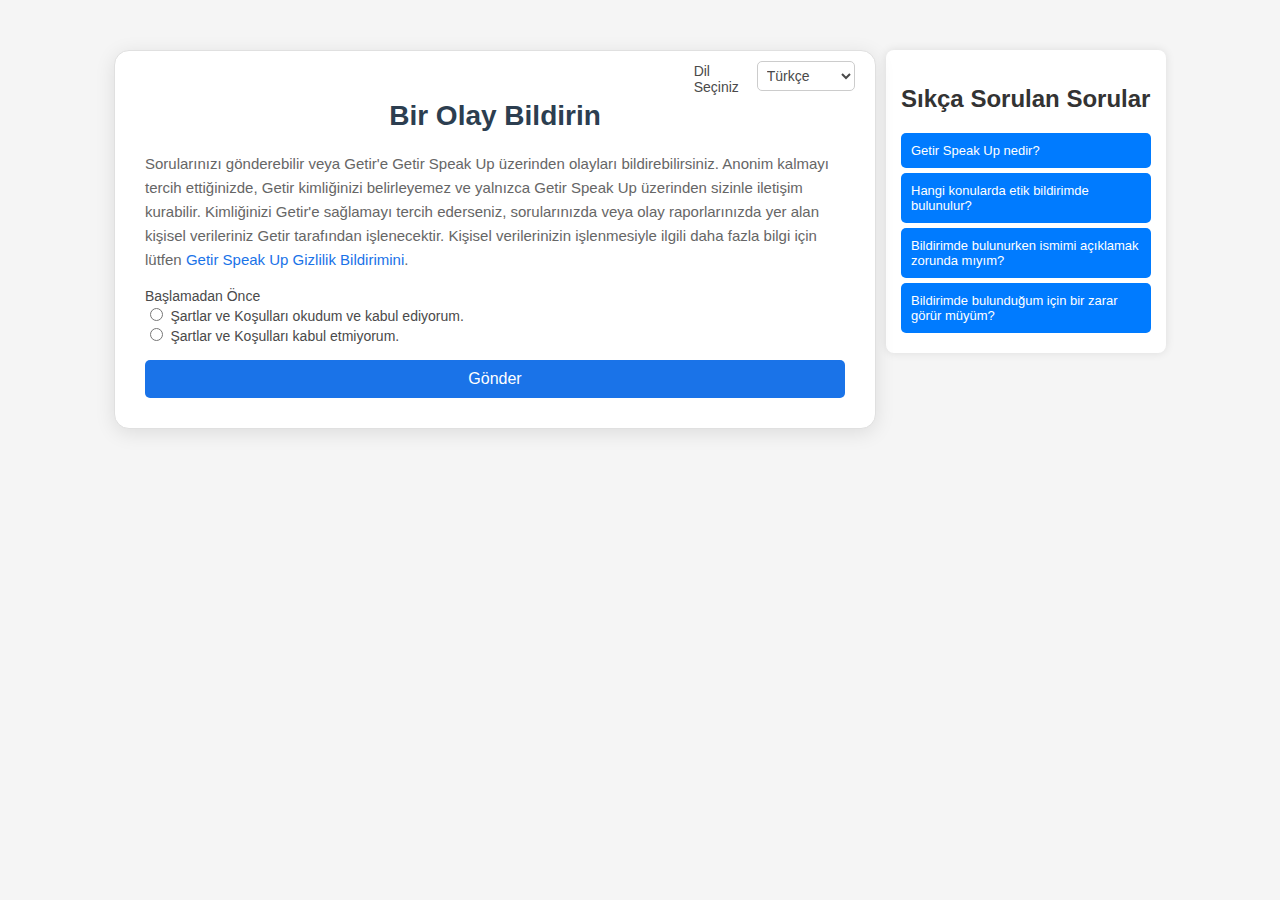
<file: yedek.html>
<!DOCTYPE html>
<html lang="tr">
<head>
    <meta charset="UTF-8">
    <meta name="viewport" content="width=device-width, initial-scale=1.0">
<title data-lang="homeTitle">Bir Olay Bildirin</title>
    <link rel="stylesheet" href="styles.css">
</head>
<body>

   <div class="container">
        <div class="language-selector">
            <label for="language" data-lang="selectLanguage">Dil Seçiniz</label>
            <select id="language" name="language">
                <option value="tr">Türkçe</option>
                <option value="en">English</option>
            </select>
        </div>
        <h1 data-lang="title">Bir Olay Bildirin</h1>
        <p id="introText" data-lang="intro">Sorularınızı gönderebilir veya Getir'e Getir Speak Up üzerinden olayları bildirebilirsiniz. Anonim kalmayı tercih ettiğinizde, Getir kimliğinizi belirleyemez ve yalnızca Getir Speak Up üzerinden sizinle iletişim kurabilir. Kimliğinizi Getir'e sağlamayı tercih ederseniz, sorularınızda veya olay raporlarınızda yer alan kişisel verileriniz Getir tarafından işlenecektir. Kişisel verilerinizin işlenmesiyle ilgili daha fazla bilgi için lütfen <a id="privacy-link" href="https://drive.google.com/file/d/1zMDduQ0TCIF0aldK69MmVF8yVw3_KXup/view" target="_blank">Getir Speak Up Gizlilik Bildirimini</a>.</p>

        <form id="incidentForm" enctype="multipart/form-data">
            <div class="form-group">
                <label data-lang="terms">Başlamadan Önce</label>
                <div>
                    <input type="radio" id="agree" name="terms" value="agree">
                    <label for="agree" data-lang="agree">Şartlar ve Koşulları okudum ve kabul ediyorum.</label>
                </div>
                <div>
                    <input type="radio" id="disagree" name="terms" value="disagree">
                    <label for="disagree" data-lang="disagree">Şartlar ve Koşulları kabul etmiyorum.</label>
                </div>
            </div>

            <div id="additionalQuestions" class="hidden">
                <div class="form-group">
                   <label for="issueDetails" data-lang="issueDetails">Olay Detayları*</label> <br>
                   <textarea id="issueDetails" required placeholder="İddiaya konu olan ihlal ile ilgili tüm ayrıntıları sağlayın, olayın gerçekleştiği yerler, olayın tanıkları, durumun değerlendirmesi ve sorunun değerlendirilmesi ve düzeltilmesi için yararlı olabilecek diğer bilgiler dahil. Zamanınızı ayırın ve mümkün olduğunca fazla ayrıntı sağlayın; ancak, adınızı açıklamak istemiyorsanız, kimliğinizi açığa çıkarabilecek ayrıntıları eklememeye dikkat edin. Bu durumdan haberdar olan tek kişi sizseniz, bunu bilmemiz gerekebilir."></textarea>
                </div>

                <div class="form-group">
                    <label for="involvedParties" data-lang="involvedParties">Kimler Dahil Oldu?*</label><br>
                    <input type="text" id="involvedParties" required placeholder="Bu davranışta bulunan kişi(ler)in kimliğini belirtin.">
                </div>

                <div class="form-group">
                    <label for="incidentDuration" data-lang="incidentDuration">Olayın süresi nedir?*</label><br>
                    <select id="incidentDuration" name="incidentDuration" required>
                        <option value="choose" data-lang="choose">Seçiniz</option>
                        <option value="once" data-lang="once">Bir kere oldu</option>
                        <option value="period" data-lang="period">Bir zaman aralığında oldu</option>
                    </select>
                </div>

                <div class="form-group hidden" id="ongoingQuestion">
                    <label for="ongoing" data-lang="ongoing">Halen devam ediyor mu?</label><br>
                    <select id="ongoing" name="ongoing">
                        <option value="choose" data-lang="choose">Seçiniz</option>
                        <option value="yes" data-lang="yes">Evet</option>
                        <option value="no" data-lang="no">Hayır</option>
                    </select>
                </div>

                <div class="form-group hidden" id="dateQuestions">
                    <label for="issueDate" data-lang="issueDate">Lütfen olayın gerçekleştiği tarihi belirtin (Tarih)</label><br>
                    <input type="date" id="issueDate" name="issueDate">
                </div>

                <div class="form-group hidden" id="dateRangeQuestions">
                    <label for="startDate" data-lang="startDate">Başlangıç Tarihi</label><br>
                    <input type="date" id="startDate" name="startDate"><br>
                    <label for="endDate" data-lang="endDate">Bitiş Tarihi</label><br>
                    <input type="date" id="endDate" name="endDate">
                </div>

                <div class="form-group hidden" id="timeQuestion">
                    <label for="issueTime" data-lang="issueTime">Lütfen olayın gerçekleştiği zamanı belirtin (Zaman)</label><br>
                    <input type="time" id="issueTime" name="issueTime">
                </div>

                <div class="form-group">
                    <label for="issueLocation" data-lang="issueLocation">Lütfen olayın nerede gerçekleştiğini belirtin*</label><br>
                    <select id="issueLocation" name="issueLocation" required>
                        <option value="" disabled selected data-lang="choose">Seçiniz</option>
                        <option value="Turkey" data-lang="Turkey">Türkiye</option>
                        <option value="Netherlands" data-lang="Netherlands">Hollanda</option>
                        <option value="Germany" data-lang="Germany">Almanya</option>
                        <option value="France" data-lang="France">Fransa</option>
                        <option value="Spain" data-lang="Spain">İspanya</option>
                        <option value="United Kingdom" data-lang="UK">Birleşik Krallık</option>
                        <option value="US" data-lang="US">ABD</option>
                        <option value="Other" data-lang="other">Diğer</option>
                    </select>
                    <input type="text" id="otherLocation" name="otherLocation" class="hidden" placeholder="Lütfen belirtiniz">
                </div>

                <div class="form-group">
                    <label for="attachment" data-lang="attachment">Olayınızı destekleyen kanıtları ekleyin (ekran görüntüleri, vb.).</label> <br><br>
                    <input type="file" id="attachment" name="attachment" multiple>
                </div>

                <!-- İç denetim çalışanı bildirimi -->
                <label for="auditYes" data-lang="auditYes">Bu bildirim bir İç Denetim çalışanı ile ilgili mi?</label><br>
                <input type="radio" id="auditYes" name="auditEmployee" value="yes" data-lang="yes"> <span data-lang="yes">Evet</span>
                <input type="radio" id="auditNo" name="auditEmployee" value="no" data-lang="no"> <span data-lang="no">Hayır</span><br>

                <!-- Employee name input, hidden by default -->
                <div id="employeeNameContainer" class="hidden">
                    <label for="employeeName" data-lang="employeeName">Lütfen çalışanın adını belirtiniz:</label><br>
                    <input type="text" id="employeeName" name="employeeName">
                </div>

                <div class="form-group">
                    <label data-lang="introduce">Kendinizi tanıtmak ister misiniz?</label>
                    <div>
                        <input type="radio" id="introduceYes" name="introduce" value="yes" required>
                        <label for="introduceYes" data-lang="introduceYes">Evet</label>
                    
                        <input type="radio" id="introduceNo" name="introduce" value="no" required>
                        <label for="introduceNo" data-lang="introduceNo">Hayır</label>
                    </div>
                    <div id="anonymousWarning" class="hidden">
                    <p style="color:red;"><i>Anonim kalmayı tercih ettiniz. Ancak, bildiriminizle ilgili ek sorularımız olursa, sizinle iletişim kuracak herhangi bir iletişim bilgisine sahip değiliz. Eğer bildiriminiz için ek bilgiye ihtiyaç duyulursa, sizinle iletişim kuramayacağız ve bildiriminiz düzgün bir şekilde değerlendirilemeyebilir. Kimliğinizi açığa çıkarmadan bir e-posta adresi sağlamanız sizin için faydalı olabilir. Bunu yapmak isterseniz, lütfen aşağıya e-posta adresinizi giriniz. Aksi halde size vereceğimiz bildirim numarası ile bildiriminizin durumunu sorgulayıp ilave bilgi ihtiyacı olup olmadığını kontrol ediniz.</i></p>
                    <input type="email" id="contactEmail" name="contactEmail" placeholder="E-posta Adresiniz (isteğe bağlı)">
                </div>
                </div>

                <div id="personalInfo" class="hidden">
                    <div class="form-group">
                        <label for="fullName" data-lang="fullName">Ad Soyad</label>
                        <input type="text" id="fullName" name="fullName">
                    </div>
                    <div class="form-group">
                        <label for="email" data-lang="email">Email*</label>
                        <input type="email" id="email" name="email" required>
                    </div>
                    <div class="form-group">
                        <label for="gsm" data-lang="gsm">GSM</label>
                        <input type="tel" id="gsm" name="gsm">
                    </div>
                </div>

                <div class="form-group">
                    <label for="relationship" data-lang="relationship">Şirketle olan ilişkiniz</label><br>
                    <select id="relationship" name="relationship">
                          <option value="" disabled selected data-lang="choose">Seçiniz</option>
                        <option value="" data-lang="noDeclaration">Beyan etmek istemiyorum</option>
                        <option value="currentEmployee" data-lang="currentEmployee">Mevcut Çalışan</option>
                        <option value="formerEmployee" data-lang="formerEmployee">Eski Çalışan</option>
                        <option value="supplier" data-lang="supplier">Tedarikçi</option>
                        <option value="franchisee" data-lang="franchisee">Bayi Sahibi</option>
                        <option value="contractor" data-lang="contractor">Yüklenici</option>
                        <option value="subcontractor" data-lang="subcontractor">Taşeron</option>
                        <option value="otherrelation" data-lang="otherrelation">Diğer</option>
                    </select>
                    <input type="text" id="otherrelationtext" name="otherrelationtext" class="hidden" placeholder="Lütfen belirtiniz">
                </div>

                <div class="form-group">
                    <label id="securityQuestionLabel" for="securityQuestion" data-lang="securityQuestion">Gizli Soru (Bildirim durumu takibi için gereklidir)</label>
                    <select id="securityQuestion" name="securityQuestion">
                        <option value="" disabled selected data-lang="choose">Seçiniz</option>
                        <option value="firstPet" data-lang="firstPet">İlk evcil hayvanınızın adı nedir?</option>
                        <option value="motherMaiden" data-lang="motherMaiden">Annenizin kızlık soyadı nedir?</option>
                        <option value="firstSchool" data-lang="firstSchool">İlkokulunuzun adı nedir?</option>
                        <option value="favoriteTeacher" data-lang="favoriteTeacher">En sevdiğiniz öğretmen kimdir?</option>
                        <option value="birthCity" data-lang="birthCity">Hangi şehirde doğdunuz?</option>
                    </select>
                    <input type="text" id="securityAnswer" name="securityAnswer" placeholder="Cevabınız">
                    <p id="securityWarning" class="hidden" data-lang="securityWarning">Bu alan bildirim takibi yapabilmeniz için gereklidir. Bildirimi tamamlamak için zorunlu değildir ancak bu alan boşsa bildirim takibi yapamazsınız.</p>
                </div>
            </div>
            
            <button type="submit" data-lang="submit" id="submitBtn">Gönder</button>
        </form>
        
        <div id="warning" class="hidden">
            <p data-lang="warning">Şartlar ve Koşulları kabul etmeden devam edemezsiniz.</p>
        </div>
        
        <div id="loading" class="hidden">
            <img src="loading.gif" alt="Yükleniyor...">
        </div>

        <div id="successMessage" class="hidden" data-lang="successMessage">
            Bildiriminiz başarıyla gönderildi. Teşekkürler! <br><br>
            <button id="homeButton">Ana Sayfaya Git</button>
        </div>
    </div>

    <div class="faq-container">
        <h2 id="faqTitle" data-lang="faqTitle">Sıkça Sorulan Sorular</h2>
        <button class="faq-question" id="q1" data-lang="q1">Getir Speak Up nedir?</button>
        <div class="faq-answer" id="a1" data-lang="a1">Getir çalışanlarının gözlemledikleri veya maruz kaldıkları 'etik uygunsuzlukları' paylaşabilecekleri, endişelerini dile getirebilecekleri, 7/24 hizmet veren bir destek hattıdır. Gelen bildirimler aynı gün Getir Etik ve Uyum Yöneticisine raporlanır ve en kısa sürede konuya ilişkin inceleme başlatılır.</div>
        <button class="faq-question" id="q2" data-lang="q2">Hangi konularda etik bildirimde bulunulur?</button>
        <div class="faq-answer" id="a2" data-lang="a2">EGetir kültürüne, Getir etik değerlerine, profesyonel standartlara ve ilgili yasalara aykırı olduğunu düşündüğünüz her durumu bildirebilirsiniz. Bu kapsamda veri sızıntısı, rüşvet ve yolsuzluk, çıkar çatışması, gizli bilgi ihlali, uygunsuz gider bildirimi, kurum kaynaklarını kişisel çıkarlar için kullanma, ayrımcılık, mobbing, rekabete aykırı davranışlar, şirket etik kültürüne aykırılık gibi birçok başlıkta bildirimde bulunulması mümkündür.</div>
        <button class="faq-question" id="q3" data-lang="q3">Bildirimde bulunurken ismimi açıklamak zorunda mıyım?</button>
        <div class="faq-answer" id="a3" data-lang="a3">Getir Speak Up'a bir bildirimde bulunduğunuz zaman, iletişimi kolaylaştırması açısından kimliğinizi açıklamayı ya da kimliğinizi saklı tutmayı tercih edebilirsiniz. Kimliğinizi açıklamanız halinde incelemeyi yapacak olan Getir Etik ve Uyum Yöneticisi kimliğinizi saklı tutmak için her türlü önlemi alacaktır. Bildiriminizin değerlendirilmeye alınması bakımından kimliğinizi açıklayıp açıklamamanızın sürecin işleyişine herhangi bir olumsuz etkisi bulunmayacaktır. Bildirimde bulunan kişinin rızası olmaksızın, hiçbir şekilde kimlik bilgileri ya da kimliğini ortaya çıkarabilecek herhangi bir bilgi Getir veya 3. şahıslar ile paylaşılmaz.</div>
        <button class="faq-question" id="q4" data-lang="q4">Bildirimde bulunduğum için bir zarar görür müyüm?</button>
        <div class="faq-answer" id="a4" data-lang="a4">Getir, bir sorunun ortaya çıkarılması için katkıda bulunan Getirlilerin yardımına değer verir. Dürüst ve iyi niyetli bir şekilde bildirimde çalışanlara herhangi bir misilleme (ayrımcılık, hak kaybı, tehdit vb. eylemler) yapılamaz. Ancak bilerek yanlış/asılsız bir suçlamada bulunanlar sorumlu tutulacaktır.</div>
    </div>

    <script src="script.js"></script>
</body>
</html>
</file>
<file: styles.css>
body {
    font-family: 'Arial', sans-serif;
    background-color: #f5f5f5;
    margin: 0;
    padding: 0;
    display: flex;
    justify-content: center;
    align-items: flex-start;
    height: 100vh;
    color: #333;
}

.container {
    max-width: 700px;
    width: 100%;
    margin-top: 50px;
    padding: 30px;
    background-color: white;
    border-radius: 15px;
    box-shadow: 0 4px 20px rgba(0, 0, 0, 0.1);
    position: relative;
    border: 1px solid #e0e0e0;
}

.language-selector {
    position: absolute;
    top: 10px;
    right: 20px;
    display: flex;
    gap: 10px;
    align-items: center;
}

.language-selector img {
    width: 35px;
    height: 35px;
    cursor: pointer;
}

.language-selector label,
.radio-buttons label {
    margin-right: 8px;
    font-size: 14px;
    color: #4a4a4a;
}

.language-selector select {
    padding: 5px;
    font-size: 14px;
}

h1 {
    color: #2C3E50;
    font-size: 28px;
    margin-bottom: 20px;
    text-align: center;
}
input[type="file"] {
  outline: none;
  padding: 4px;
  margin: -4px;
}

input[type="file"]:focus-within::file-selector-button,
input[type="file"]:focus::file-selector-button {
  outline: 2px solid #0964b0;
  outline-offset: 2px;
}

input[type="file"]::before {
  top: 16px;
}

input[type="file"]::after {
  top: 14px;
}
/* ------- From Step 2 ------- */

input[type="file"] {
  position: relative;
}

input[type="file"]::file-selector-button {
  width: 136px;
  color: transparent;
}

/* Faked label styles and icon */
input[type="file"]::before {
  position: absolute;
  pointer-events: none;
  /*   top: 11px; */
  left: 40px;
  color: #0964b0;
  content: "Upload File";
}

input[type="file"]::after {
  position: absolute;
  pointer-events: none;
  /*   top: 10px; */
  left: 16px;
  height: 20px;
  width: 20px;
  content: "";
  background-image: url("data:image/svg+xml,%3Csvg xmlns='http://www.w3.org/2000/svg' viewBox='0 0 24 24' fill='%230964B0'%3E%3Cpath d='M18 15v3H6v-3H4v3c0 1.1.9 2 2 2h12c1.1 0 2-.9 2-2v-3h-2zM7 9l1.41 1.41L11 7.83V16h2V7.83l2.59 2.58L17 9l-5-5-5 5z'/%3E%3C/svg%3E");
}
/* ------- From Step 1 ------- */

/* file upload button */
input[type="file"]::file-selector-button {
  border-radius: 4px;
  padding: 0 16px;
  height: 40px;
  cursor: pointer;
  background-color: white;
  border: 1px solid rgba(0, 0, 0, 0.16);
  box-shadow: 0px 1px 0px rgba(0, 0, 0, 0.05);
  margin-right: 16px;
  transition: background-color 200ms;
}

/* file upload button hover state */
input[type="file"]::file-selector-button:hover {
  background-color: #f3f4f6;
}

/* file upload button active state */
input[type="file"]::file-selector-button:active {
  background-color: #e5e7eb;
}

/* ------------------------ */

/* default boilerplate to center input */


p {
    color: #666;
    font-size: 15px;
    line-height: 1.6;
    text-align: left;
}

a {
    color: #1a73e8;
    text-decoration: none;
}
.form-group {
    margin-bottom: 15px;
}
/* Form alanlarıyla uyumlu olacak şekilde tarih girişi için stil */
#dateQuestions input[type="date"] {
    width: 100%;
    padding: 10px;
    border: 1px solid #ccc;
    border-radius: 5px;
    font-size: 13px;
    color: #666;
    box-sizing: border-box;
    margin-bottom: 15px; /* Diğer elemanlarla uyumlu olması için margin ekledim */
    transition: border 0.3s ease;
}
#timeQuestion input[type="time"] {
    width: 100%;
    padding: 10px;
    border: 1px solid #ccc;
    border-radius: 5px;
    font-size: 13px;
    color: #666;
    box-sizing: border-box;
    margin-bottom: 15px; /* Diğer elemanlarla uyumlu olması için margin ekledim */
    transition: border 0.3s ease;
}


#incidentDuration input[type="date"] {
    width: 100%;
    padding: 10px;
    border: 1px solid #ccc;
    border-radius: 5px;
    font-size: 13px;
    color: #666;
    box-sizing: border-box;
    margin-bottom: 15px; /* Diğer elemanlarla uyumlu olması için margin ekledim */
    transition: border 0.3s ease;
}


/* Tarih girişi alanındaki placeholder'ı özelleştirmek için */
#dateQuestions input[type="date"]::placeholder {
    font-family: 'Arial', sans-serif; /* Fontu Arial olarak ayarladık */
    font-size: 13px; /* Font boyutunu ayarladık */
    color: #999; /* Yazı rengini gri yapıyoruz */
    font-style: italic; /* İtalik yapıyoruz */
}

#dateQuestions input[type="date"]:focus {
    border-color: #1a73e8;
    outline: none;
}


/* Radyo butonları ve etiketler arasındaki hizalamayı ayarla */
.radio-buttons {
    display: block;
    align-items: center; /* Butonları ve etiketleri hizalar */
    margin-bottom: 10px;
    justify-content: flex-start; /* Evet ve Hayır'ı sola hizalar */
}

/* Radyo butonları arasındaki boşluğu azalt */
.radio-buttons input[type="radio"] {
    margin-bottom: 5px;  /* Butonlar arasındaki boşluğu artır */
    margin-right: 5px;  /* Etiket ile buton arasındaki boşluk */
}

/* Etiketlerin hizalanmasını sağlamak */
.radio-buttons label {
    margin-right: 8px; /* Etiketler arasındaki boşluğu artırma */
    font-size: 14px;     /* Font boyutunu belirliyoruz */
    color: #4a4a4a;      /* Etiketlerin rengini belirliyoruz */
}


/* Genel label stilini ayarlamak */
label {
    margin-bottom: 5px;  /* Etiketler ile öğe arasındaki mesafeyi artır */
    font-size: 14px;     /* Font boyutunu belirliyoruz */
    color: #4a4a4a;      /* Etiketlerin rengini belirliyoruz */
}

/* 'attachment' label'ı için özel stil */
label[for="attachment"] {
    margin-bottom: 10px; /* 'attachment' etiketi için biraz daha fazla boşluk */
    font-size: 14px;     /* Daha büyük bir font boyutu */
    color: #4a4a4a;      /* Etiketlerin rengini belirliyoruz */
}

input[type="text"],
input[type="email"],
input[type="tel"],
input[type="date"],
input[type="time"],
select,
textarea {
    width: 100%;
    padding: 12px;
    border: 1px solid #ccc;
    border-radius: 5px;
    font-size: 16px;
    color: #333;
    margin-bottom: 15px;
    box-sizing: border-box;
    transition: border 0.3s ease;
}

input[type="text"]:focus,
input[type="email"]:focus,
input[type="tel"]:focus,
input[type="date"]:focus,
input[type="time"]:focus,
select:focus,

textarea:focus {
    border-color: #1a73e8;
    outline: none;
}

textarea {
    height: 200px;
    resize: none;
    font-size: 16px;
}

#issueDetails {
    width: 100%;
    height: 200px; /* Boyutunu istediğiniz şekilde ayarlayabilirsiniz */
    resize: none; /* Kullanıcının boyutunu değiştirememesi için */
}

button {
    padding: 12px 20px;
    background-color: #1a73e8;
    color: white;
    border: none;
    border-radius: 5px;
    font-size: 16px;
    cursor: pointer;
    width: 100%;
    transition: background-color 0.3s ease;
}

button:hover {
    background-color: #155bb5;
}

.hidden {
    display: none !important;
    visibility: hidden !important;
    opacity: 0 !important;
}

#warning {
    color: red;
    margin-top: 20px;
}

#loading {
    position: fixed;
    top: 50%;
    left: 50%;
    transform: translate(-50%, -50%);
}

.faq-container {
    margin-top: 50px;
    margin-left: 10px;
    background-color: #fff;
    padding: 15px;
    border-radius: 8px;
    box-shadow: 0 0 10px rgba(0, 0, 0, 0.1);
    max-width: 250px; /* Genişliği artırdım */
    width: 250px; /* Genişliği artırdım */
}

.faq {
    width: 100%;
}

#successMessage {
    background-color: #f0f8ff;
    padding: 20px;
    border-radius: 5px;
    text-align: center;
    margin-top: 30px;
}

#homeButton {
    margin-top: 10px; /* Mesajla buton arasına 10px boşluk ekler */
}


.faq-question {
    background-color: #007bff;
    color: #fff;
    border: none;
    padding: 10px;
    width: 100%;
    text-align: left;
    font-size: 13px; /* Added font size */
    margin-bottom: 5px;
    cursor: pointer;
    border-radius: 5px;
}

.faq-answer {
    display: none;
    background-color: #e9ecef;
    padding: 10px;
    margin-bottom: 10px;
    border-radius: 5px;
    font-size: 13px; /* Added font size */
}

.faq-question:focus + .faq-answer {
    display: block;
}

.faq-question:focus {
    outline: none;
}

/* Select öğesinin stilini düzelten kod */
select {
    width: 100%;
    padding: 10px;
    font-size: 14px; /* Font boyutunu belirle */
    color: #4a4a4a; /* Yazı rengini belirle */
    background-color: #fff; /* Arka plan rengi */
    border: 1px solid #ccc; /* Sınır rengi */
    border-radius: 5px; /* Yuvarlatılmış köşeler */
    box-sizing: border-box;
    margin-bottom: 10px;
}

/* Placeholder'lar için özel stil */
select:focus {
    border-color: #1a73e8; /* Focus olduğunda sınır rengini mavi yapıyoruz */
    outline: none;  /* Outline'ı kaldırıyoruz */
}

/* "Seçiniz" metni için daha fazla özelleştirme */
select option:disabled {
    color: #aaa;  /* Seçiniz metnini gri yapıyoruz */
    font-style: italic;  /* İtalik yapıyoruz */
}



.language-icon {
    cursor: pointer;
    width: 4px;
    height: 4px;
    border-radius: 50%; /* Yuvarlak yapmak için */
    object-fit: cover; /* Bayrağın düzgün şekilde görünmesi için */
}

.language-icon img {
    width: 7%;
    height: 7%;
    border-radius: 50%; /* Yuvarlak yapmak için */
    text-align: center;
}

.flag-icon {
    width: 40px;
    height: 40px;
    cursor: pointer;
    margin: 0 -3px; /* Bayraklar arasındaki boşluğu küçültüyoruz */
}
.info-icon {
    font-size: 16px;
    cursor: pointer;
    margin-left: 5px;
    position: relative;
}

.info-icon::after {
    content: attr(data-tooltip);
    display: none;
    position: absolute;
    background-color: #f9f9f9;
    border: 1px solid #ccc;
    padding: 10px;
    border-radius: 5px;
    top: 20px;
    left: 0;
    z-index: 1000;
    width: 300px;
    box-shadow: 0px 0px 10px rgba(0, 0, 0, 0.1);
}

.info-icon:hover::after {
    display: block;
}

#employeeNameContainer {
    display: none !important;  /* Başlangıçta gizle */
    visibility: hidden !important;
}

#employeeNameContainer:not(.hidden) {
    display: block !important;  /* Görünür yap */
    visibility: visible !important;
    opacity: 1 !important;
}
/* 'Bir Olay Bildirin' ve 'Olay Sorgulama' butonlarını yan yana ve küçük tutmak için */
#reportBtn, #queryBtn {
    padding: 10px 20px; /* Butonun boyutunu küçültmek için padding azaltıldı */
    background-color: #0056b3; /* Özel mavi renk */
    color: white;
    border: none;
    border-radius: 8px;
    font-size: 14px; /* Font boyutunu küçültüyoruz */
    font-weight: bold;
    cursor: pointer;
    width: auto; /* Buton genişliğini otomatik ayarlıyoruz */
    transition: background-color 0.3s ease, transform 0.3s ease;
    box-shadow: 0 4px 8px rgba(0, 0, 0, 0.1);
    margin-right: 10px; /* Butonlar arasına boşluk eklemek için */
}

#reportBtn:hover, #queryBtn:hover {
    background-color: #003e7e; /* Hover durumunda daha koyu mavi */
    transform: translateY(-2px); /* Hover efekti ile butonu yukarı kaydır */
}

#reportBtn:active, #queryBtn:active {
    transform: translateY(0); /* Buton tıklanınca geri gelmesini sağlar */
}

/* Butonların yan yana yerleşmesini sağlamak */
button {
    display: inline-block; /* Butonları yan yana yerleştir */
}


/* Alternatif buton (diğer butonlar) için mevcut stil */
button {
    padding: 10px 20px;
    background-color: #1a73e8;
    color: white;
    border: none;
    border-radius: 5px;
    cursor: pointer;
}

button:hover {
    background-color: #155bb5;
}


@media (max-width: 768px) {
    body {
        flex-direction: column;
        align-items: center;
        height: auto;
    }

    .container {
        width: 90%;
        max-width: none;
        margin: 10px;
        box-shadow: none;
    }

    .faq-container {
        width: 90%;
        max-width: none;
        margin: 20px 0;
    }

 

    #loading {
        width: 100%;
        top: 50%;
        left: 0;
        background: transparent;
        transform: translate(0, -50%);
    }
}

textarea::placeholder,
input::placeholder {
    font-family: 'Arial', Arial, monospace; /* Burada placeholder için kullanılacak fontu belirleyin */
    font-size: 14px; /* Font boyutunu ayarlayın */
    line-height: 20px;
    font-style: italic;
}
</file>
<file: home_styles.css>
.language-selector {
    position: static;
     top: 10px; /* Üstten biraz boşluk */
    right: 10px; /* Sağdan biraz boşluk */
    text-align: center;
    margin-bottom: 20px;

}

        .language-icon {
            cursor: pointer;
            width: 4px;
            height: 4px;
            border-radius: 50%; /* Yuvarlak yapmak için */
             object-fit: cover; /* Bayrağın düzgün şekilde görünmesi için */
        }

        .language-icon img {
            width: 6%;
            height: 6%;
                 border-radius: 50%; /* Yuvarlak yapmak için */

        }

        .container {
    text-align: center;
}
</file>
<file: query_styles.css>
/* Form elemanlarının boyutlarını eşitleme */
input[type="text"], input[type="number"], select {
    width: 100%;
    padding: 10px;
    font-size: 16px;
    margin-bottom: 15px;
    border-radius: 5px;
    border: 1px solid #ccc;
}

/* Butonların boyutlarını eşitleme */
button[type="submit"] {
    width: 100%;
    padding: 12px;
    font-size: 16px;
    background-color: #007BFF;
    color: white;
    border: none;
    border-radius: 5px;
    cursor: pointer;
    margin-top: 10px;
}

button[type="submit"]:hover {
    background-color: #0056b3;
}

/* Yükleme gif'ini gizlemek için hidden sınıfı */
.hidden {
    display: none; /* Başlangıçta gizli */
}

/* Loading gif'in kendisi */
#loading {
    position: fixed; /* Ekranın her yerinde sabit kalacak */
    top: 50%; /* Ekranın ortasında yatayda yerleştirilir */
    left: 50%; /* Ekranın ortasında dikeyde yerleştirilir */
    transform: translate(-50%, -50%); /* Tam ortalama */
    display: flex;
    justify-content: center;
    align-items: center;
    text-align: center;
    z-index: 9999; /* Diğer tüm içeriklerin üstünde olacak */
}
/* Formun görünümünü iyileştirelim */
.container {
    position: relative;
}
</file>
